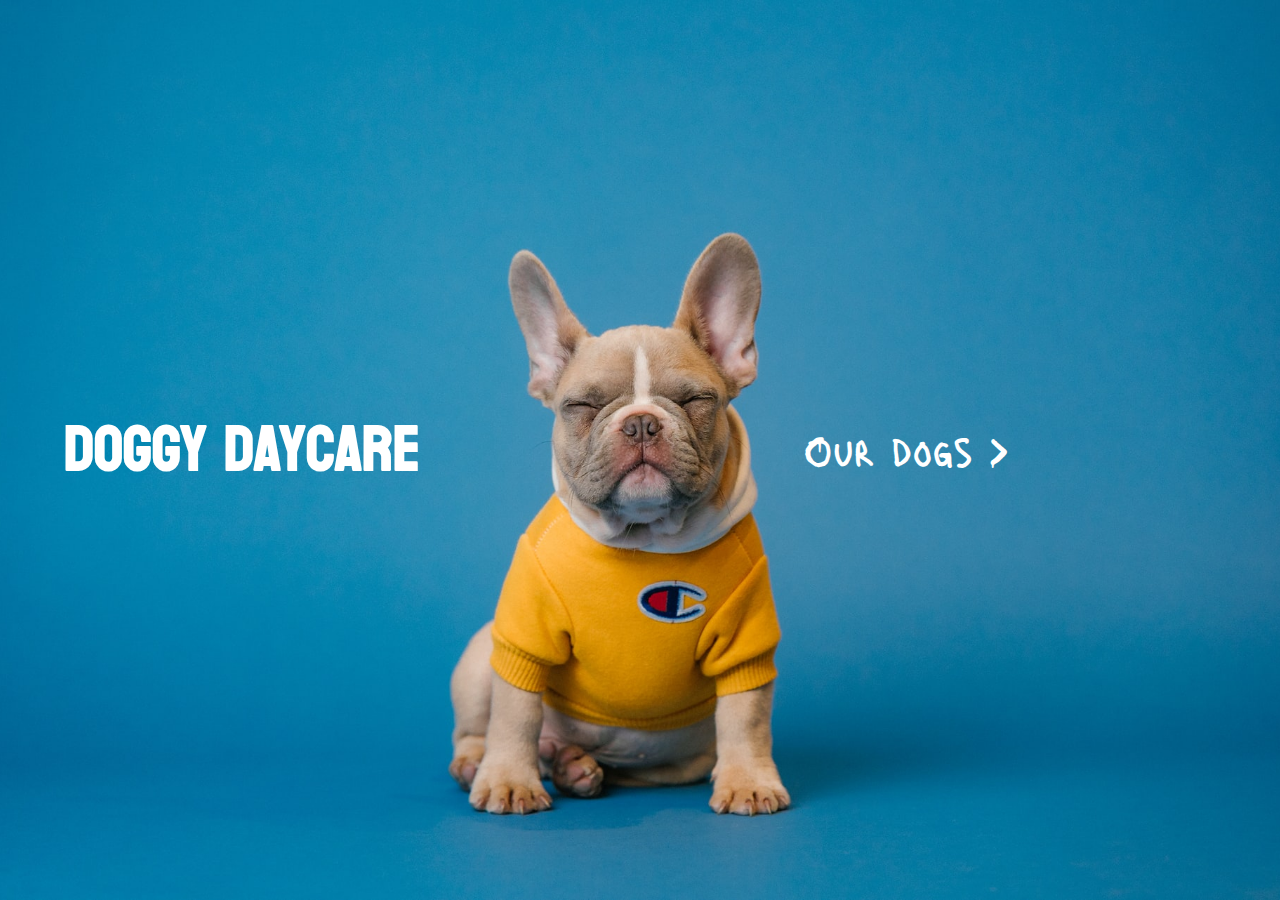
<file: index.html>
<!DOCTYPE html>
<html lang="en">
<head>
    <meta charset="UTF-8">
    <meta http-equiv="X-UA-Compatible" content="IE=edge">
    <meta name="viewport" content="width=device-width, initial-scale=1.0">
    <link rel="stylesheet" href="style.css">
    <title>Doggy Day Care</title>
</head>
<body>
    <div class="wrapper">
        <header class="header--big">
            <a href="index.html"><h1>Doggy Daycare</h1></a>
            <nav>
                <a href="ourdogs.html" id="our-dogs">Our dogs ></a>
            </nav>
        </header>
    </div>
    <script src="index.js"></script>
</body>
</html>
</file>
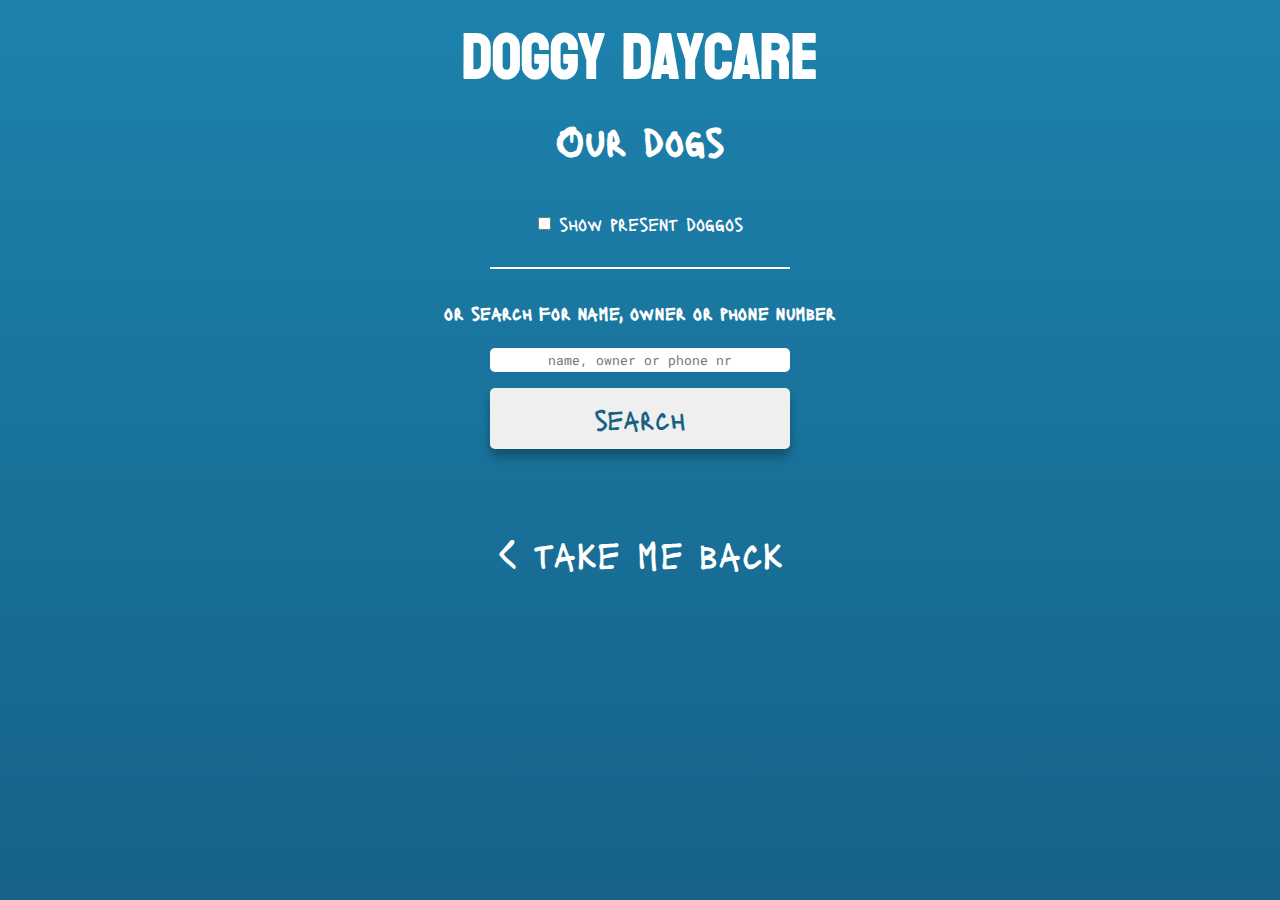
<file: ourdogs.html>
<!DOCTYPE html>
<html lang="en">
<head>
    <meta charset="UTF-8">
    <meta http-equiv="X-UA-Compatible" content="IE=edge">
    <meta name="viewport" content="width=device-width, initial-scale=1.0">
    <link rel="stylesheet" href="style.css">
    <title>Doggy Daycare</title>
</head>
<body>
    <div class="wrapper">
        <header class="header">
            <a href="index.html"><h1>Doggy Daycare</h1></a>
            <h2>Our dogs</h2>
        </header>
        <form>
            <section class="checkbox-input">
                <input type="checkbox" id="checkbox" name="here">
                <label for="here">show present doggos</label>
            </section>
            <div class="line"></div>
            <h3>or search for name, owner or phone number </h3>
            <section class="text-input">
                <input id="search-field" type="text" placeholder="name, owner or phone nr">
                <button id="search-btn">search</button>
            </section>
        </form>
        <main>
            <section class="dog-section">
                    
            </section>
        </main>
        <footer>
            <nav>
                <a id="take-me-back" href="index.html">< take me back</a>
            </nav>
        </footer>
    </div>

    <script src="index.js"></script>
</body>
</html>
</file>
<file: style.css>
@import url('https://fonts.googleapis.com/css2?family=Koulen&family=Lacquer&family=Roboto+Mono:wght@400;700&display=swap');

/* font-family: 'Koulen', cursive;
font-family: 'Lacquer', cursive;
font-family: 'Roboto Mono', monospace; */

:root {
    font-size: 12px;
}

* {
    box-sizing: border-box;
    margin: 0;
    padding: 0;
    text-decoration: none;
    list-style: none;
}

body {
    min-height: 100vh;
    background-image: linear-gradient(#1C82AD, #166288);
}

.wrapper {
    max-width: 1350px;
    margin: auto;
}

.header {
    width: 100%;
    display: flex;
    flex-direction: column;
    align-items: center;
}

.header--big {
    height: 100vh;
    background-image: url(karsten-winegeart-5PVXkqt2s9k-unsplash.jpg);
    max-width: 1400px;
    background-size: cover;
    background-position: bottom left 45%;
    display: flex;
    flex-direction: column;
    align-items: center;
}

h1 {
    font-family: 'Koulen', cursive;
    color: white;
    font-size: 4rem;
}


nav {
    display: flex;
    flex-direction: column;
    gap: 1rem;
    align-items: flex-end;
}

nav a,
h2 {
    font-family: 'Lacquer', cursive;
    color: white;
    font-size: 2.5rem;
}

h3 {
    margin-bottom: -.5rem;
}

nav a:hover {
    transform: scale(1.1);
}

main {
    display: flex;
    gap: 2rem;
    flex-wrap: wrap;
    justify-content: center;
}

main h1,
main h2 {
    width: 100%;
    text-align: center;
}

.dog-section {
    display: flex;
    padding: 2rem;
    gap: 2rem;
    flex-wrap: wrap;
    justify-content: center;
}

.dog-card {
    width: 250px;
    padding: 1rem;
    background-color: #D7D7D7;
    border-radius: 8px;
    position: relative;
}

.dog-card aside {
    width: 4rem;
    height: 4rem;
    background-color: rgb(12, 165, 78);
    border-radius: 50%;
    position: absolute;
    top: -.8rem;
    right: -.8rem;
    display: flex;
    flex-direction: column;
    align-items: center;
    justify-content: center;
    font-family: 'Lacquer', cursive;
    color: white;
    font-size: 1.5rem;
    transform: rotateZ(20deg);
}

.dog-card img {
    width: 100%;
    height: 250px;
    object-fit: cover;
    object-position: top;
    border-radius: 5px;
    margin-bottom: 1rem;
    box-shadow: 0px 0px 6px rgba(56, 57, 49, 0.312);
}

form {
    padding: 3rem 0rem 1rem;
    display: flex;
    flex-direction: column;
    align-items: center;
    gap: 2rem;
    font-family: 'Lacquer', cursive;
    color: white;
}

form .checkbox-input {
    display: flex;
    justify-content: center;
    gap: .5rem;
    font-size: 1.2rem;
    accent-color: rgb(12, 165, 78);
}

form .text-input {
    display: flex;
    flex-direction: column;
    width: 18.75rem;
    gap: 1rem;
}

form .text-input input {
    padding: .2rem;
    font-family: 'Roboto Mono', monospace;
    text-align: center;
    border: none;
    border-radius: 5px;
}
form .text-input input:focus {
    outline: none;
}
form .text-input button {
    appearance: none;
    border: none;
    font-family: 'Lacquer', cursive;
    padding: .8rem 2rem;
    font-size: 1.8rem;
    border-radius: 5px;
    box-shadow: 0px 8px 10px rgba(0, 0, 0, 0.278);
    color: #176283;
}
form .text-input button:hover {
    background-color: #1763834d;
    color: white;
}
form .text-input button:active {
    color: #176283;
    box-shadow: none;
}

ul {
    font-family: 'Roboto Mono', monospace;
    color: rgb(22, 22, 22);
    line-height: 1.5rem;
    box-shadow: inset 2px 2px 6px rgba(56, 57, 49, 0.312);
    border-radius: 5px;
    padding: .5rem;
}

footer {
    padding-bottom: 2rem;
}

footer nav a {
    align-self: center;
}

.line {
    width: 300px;
    height: 2px;
    background-color: white;
}

@media screen and (min-width: 730px) {

    .header--big {
        flex-direction: row;
        gap: 30%;
        justify-content: center;
        background-position: bottom right 77%;
    }
}

@media screen and (min-width: 1000px) {

    :root {
        font-size: 16px;
    }

    .header--big {
        flex-direction: row;
        gap: none;
        justify-content: flex-start;
        background-position: bottom right 77%;
    }

    .header--big h1 {
        margin-left: 5vw;
    }

    .dog-card {
        width: 260px;
    }

}
</file>
